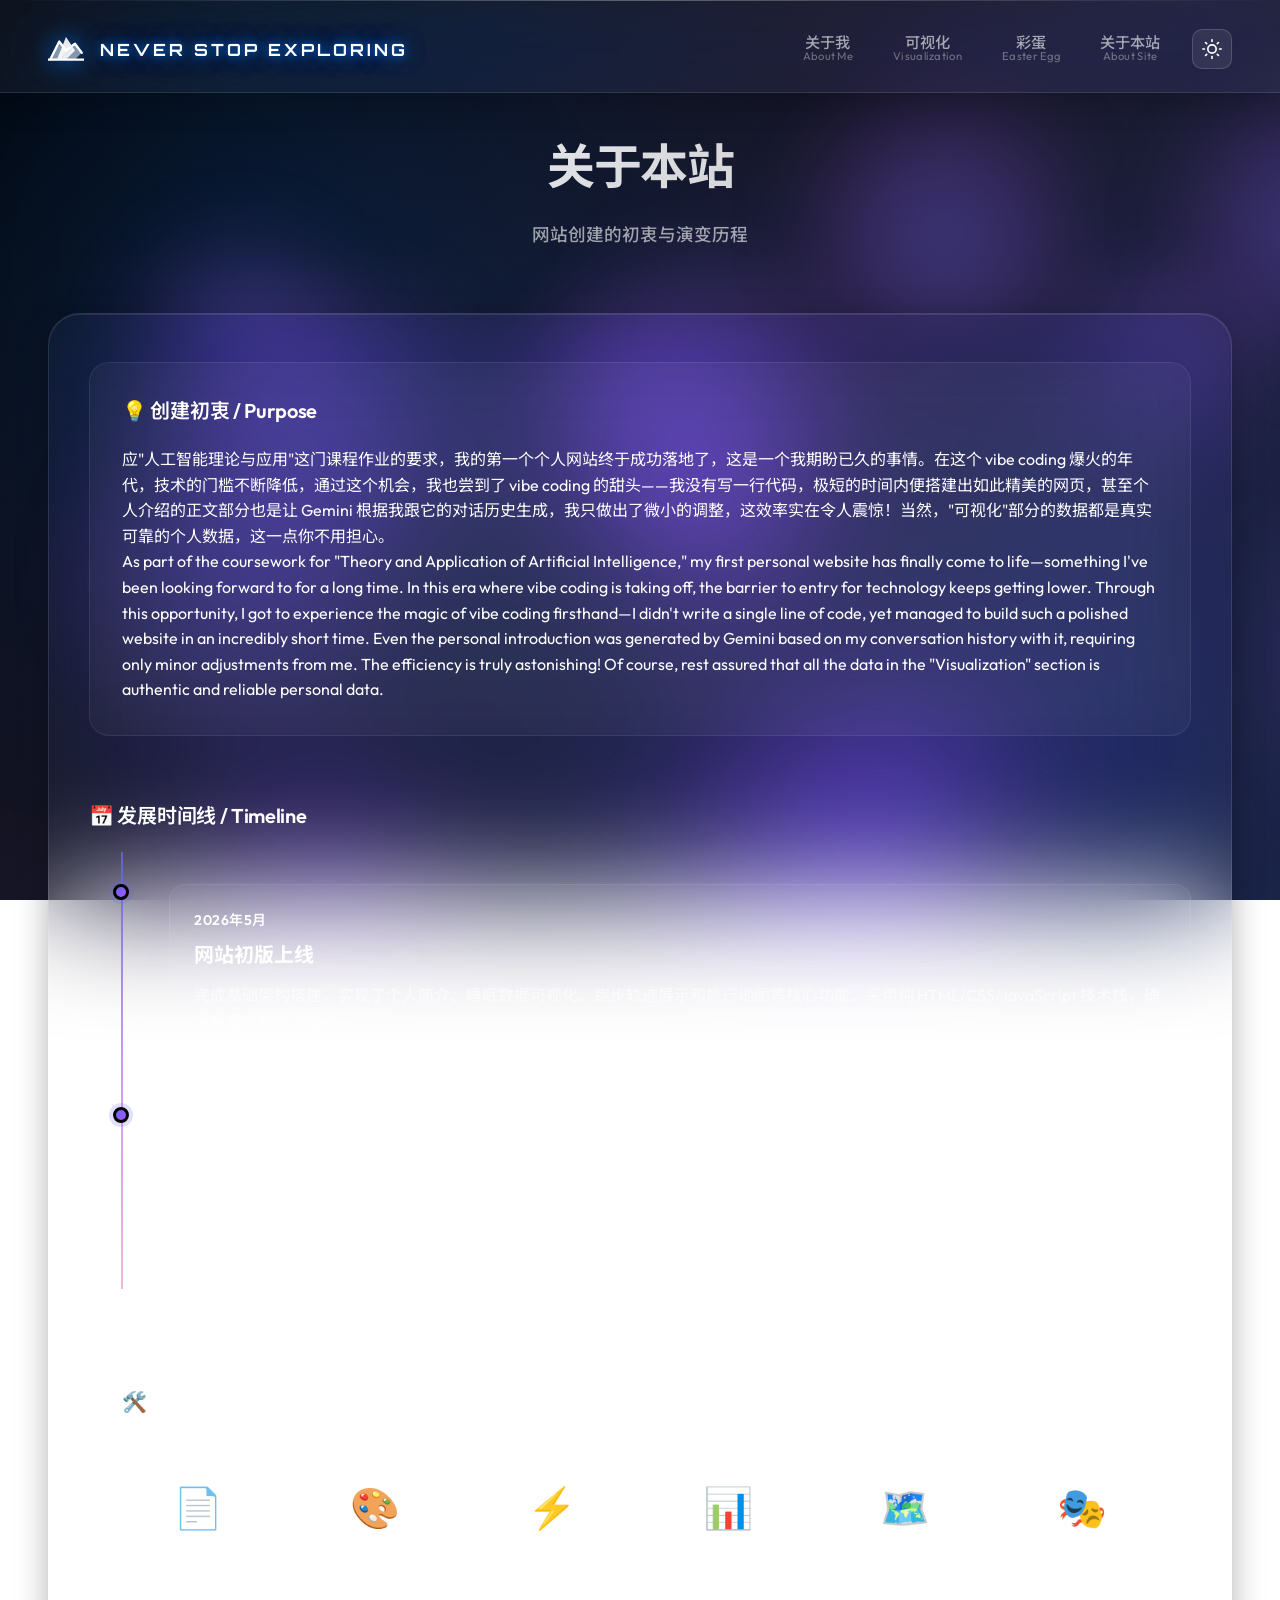
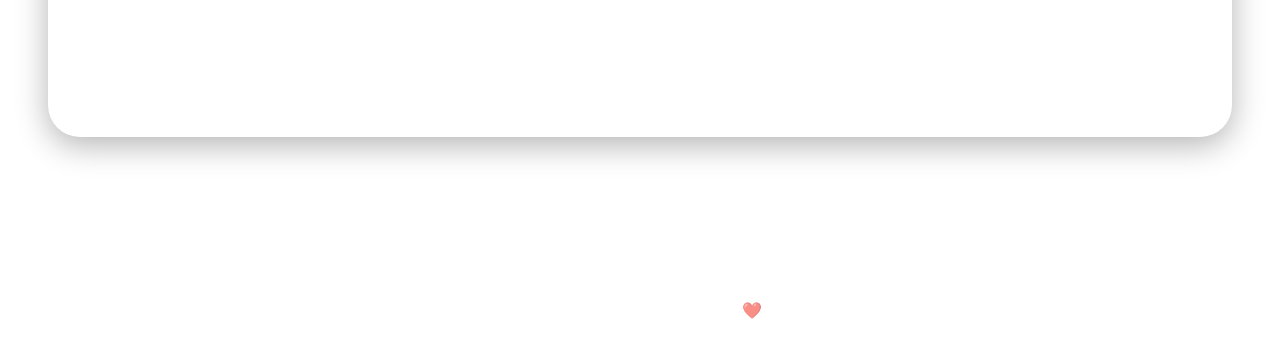
<file: about-site.html>
<!DOCTYPE html>
<html lang="zh-CN">
<head>
    <meta charset="UTF-8">
    <meta name="viewport" content="width=device-width, initial-scale=1.0">
    <title>关于本站 - FreyinSJTU</title>
    <link rel="stylesheet" href="style.css">
</head>
<body>
    <!-- 导航栏 -->
    <nav class="navbar">
        <div class="nav-container">
            <a href="index.html" class="logo">
                <svg class="logo-icon" viewBox="0 0 32 32" fill="none" xmlns="http://www.w3.org/2000/svg">
                    <!-- 三座山峰 -->
                    <path d="M2 28 L10 12 L16 20 L10 28 Z" fill="currentColor" opacity="0.5"/>
                    <path d="M8 28 L16 8 L24 20 L16 28 Z" fill="currentColor" opacity="0.9"/>
                    <path d="M16 28 L24 14 L30 22 L24 28 Z" fill="currentColor" opacity="0.5"/>
                    <!-- 山峰轮廓线 -->
                    <path d="M2 28 L10 12 L16 20 L24 14 L30 22" stroke="currentColor" stroke-width="2" stroke-linecap="round" stroke-linejoin="round" fill="none"/>
                    <!-- 地平线 -->
                    <line x1="0" y1="28" x2="32" y2="28" stroke="currentColor" stroke-width="2" stroke-linecap="round"/>
                </svg>
                <span class="logo-text">NEVER STOP EXPLORING</span>
            </a>
            <div class="nav-right">
                <ul class="nav-menu">
                    <li><a href="index.html#intro" class="nav-link">关于我 <span class="nav-en">About Me</span></a></li>
                    <li><a href="index.html#data" class="nav-link">可视化 <span class="nav-en">Visualization</span></a></li>
                    <li><a href="index.html#easter" class="nav-link">彩蛋 <span class="nav-en">Easter Egg</span></a></li>
                    <li><a href="about-site.html" class="nav-link active">关于本站 <span class="nav-en">About Site</span></a></li>
                </ul>
                <button class="theme-toggle" id="themeToggle" aria-label="切换主题">
                    <svg class="theme-icon" viewBox="0 0 24 24" fill="none" stroke="currentColor" stroke-width="2" stroke-linecap="round" stroke-linejoin="round">
                        <circle cx="12" cy="12" r="5"></circle>
                        <line x1="12" y1="1" x2="12" y2="3"></line>
                        <line x1="12" y1="21" x2="12" y2="23"></line>
                        <line x1="4.22" y1="4.22" x2="5.64" y2="5.64"></line>
                        <line x1="18.36" y1="18.36" x2="19.78" y2="19.78"></line>
                        <line x1="1" y1="12" x2="3" y2="12"></line>
                        <line x1="21" y1="12" x2="23" y2="12"></line>
                        <line x1="4.22" y1="19.78" x2="5.64" y2="18.36"></line>
                        <line x1="18.36" y1="5.64" x2="19.78" y2="4.22"></line>
                    </svg>
                </button>
            </div>
        </div>
    </nav>

    <!-- 神经网络式呼吸光点背景 -->
    <div class="neural-lights" id="neuralLights"></div>

    <!-- 主容器 -->
    <main class="container">

        <!-- 关于本站板块 -->
        <section id="about-site" class="section about-site-section">
            <div class="section-header">
                <h2 class="section-title">关于本站</h2>
                <p class="section-subtitle">网站创建的初衷与演变历程</p>
            </div>
            <div class="section-content">

                <!-- 初衷说明 -->
                <div class="site-intro">
                    <h3 class="intro-block-title">💡 创建初衷 / Purpose</h3>
                    <p class="text-cn">应"人工智能理论与应用"这门课程作业的要求，我的第一个个人网站终于成功落地了，这是一个我期盼已久的事情。在这个 vibe coding 爆火的年代，技术的门槛不断降低，通过这个机会，我也尝到了 vibe coding 的甜头——我没有写一行代码，极短的时间内便搭建出如此精美的网页，甚至个人介绍的正文部分也是让 Gemini 根据我跟它的对话历史生成，我只做出了微小的调整，这效率实在令人震惊！当然，"可视化"部分的数据都是真实可靠的个人数据，这一点你不用担心。</p>
                    <p class="text-en">As part of the coursework for "Theory and Application of Artificial Intelligence," my first personal website has finally come to life—something I've been looking forward to for a long time. In this era where vibe coding is taking off, the barrier to entry for technology keeps getting lower. Through this opportunity, I got to experience the magic of vibe coding firsthand—I didn't write a single line of code, yet managed to build such a polished website in an incredibly short time. Even the personal introduction was generated by Gemini based on my conversation history with it, requiring only minor adjustments from me. The efficiency is truly astonishing! Of course, rest assured that all the data in the "Visualization" section is authentic and reliable personal data.</p>
                </div>

                <!-- 时间线 -->
                <div class="timeline-container">
                    <h3 class="intro-block-title">📅 发展时间线 / Timeline</h3>

                    <div class="timeline">
                        <!-- 时间线项目 1 -->
                        <div class="timeline-item">
                            <div class="timeline-marker"></div>
                            <div class="timeline-content">
                                <div class="timeline-date">2026年5月</div>
                                <h4 class="timeline-title">网站初版上线</h4>
                                <p class="timeline-description">完成基础架构搭建，实现了个人简介、睡眠数据可视化、跑步轨迹展示和旅行地图等核心功能。采用纯 HTML/CSS/JavaScript 技术栈，确保轻量化和快速加载。</p>
                            </div>
                        </div>

                        <!-- 时间线项目 2 - 示例，可以后续添加 -->
                        <div class="timeline-item">
                            <div class="timeline-marker"></div>
                            <div class="timeline-content">
                                <div class="timeline-date">待更新</div>
                                <h4 class="timeline-title">未来计划</h4>
                                <p class="timeline-description">持续优化用户体验，添加更多数据维度，探索新的可视化方式...</p>
                            </div>
                        </div>
                    </div>
                </div>

                <!-- 技术栈说明 -->
                <div class="tech-stack">
                    <h3 class="intro-block-title">🛠️ 技术栈 / Tech Stack</h3>
                    <div class="tech-grid">
                        <div class="tech-item">
                            <div class="tech-icon">📄</div>
                            <div class="tech-name">HTML5</div>
                            <div class="tech-desc">语义化结构</div>
                        </div>
                        <div class="tech-item">
                            <div class="tech-icon">🎨</div>
                            <div class="tech-name">CSS3</div>
                            <div class="tech-desc">现代化样式与动画</div>
                        </div>
                        <div class="tech-item">
                            <div class="tech-icon">⚡</div>
                            <div class="tech-name">Vanilla JS</div>
                            <div class="tech-desc">原生 JavaScript</div>
                        </div>
                        <div class="tech-item">
                            <div class="tech-icon">📊</div>
                            <div class="tech-name">Chart.js</div>
                            <div class="tech-desc">数据可视化</div>
                        </div>
                        <div class="tech-item">
                            <div class="tech-icon">🗺️</div>
                            <div class="tech-name">AMap API</div>
                            <div class="tech-desc">地图服务</div>
                        </div>
                        <div class="tech-item">
                            <div class="tech-icon">🎭</div>
                            <div class="tech-name">Canvas</div>
                            <div class="tech-desc">轨迹渲染</div>
                        </div>
                    </div>
                </div>

            </div>
        </section>

    </main>

    <!-- 页脚 -->
    <footer class="footer">
        <p>&copy; 2026 FreyinSJTU. Made with ❤️</p>
    </footer>

    <script src="js/script.js"></script>
</body>
</html>
</file>
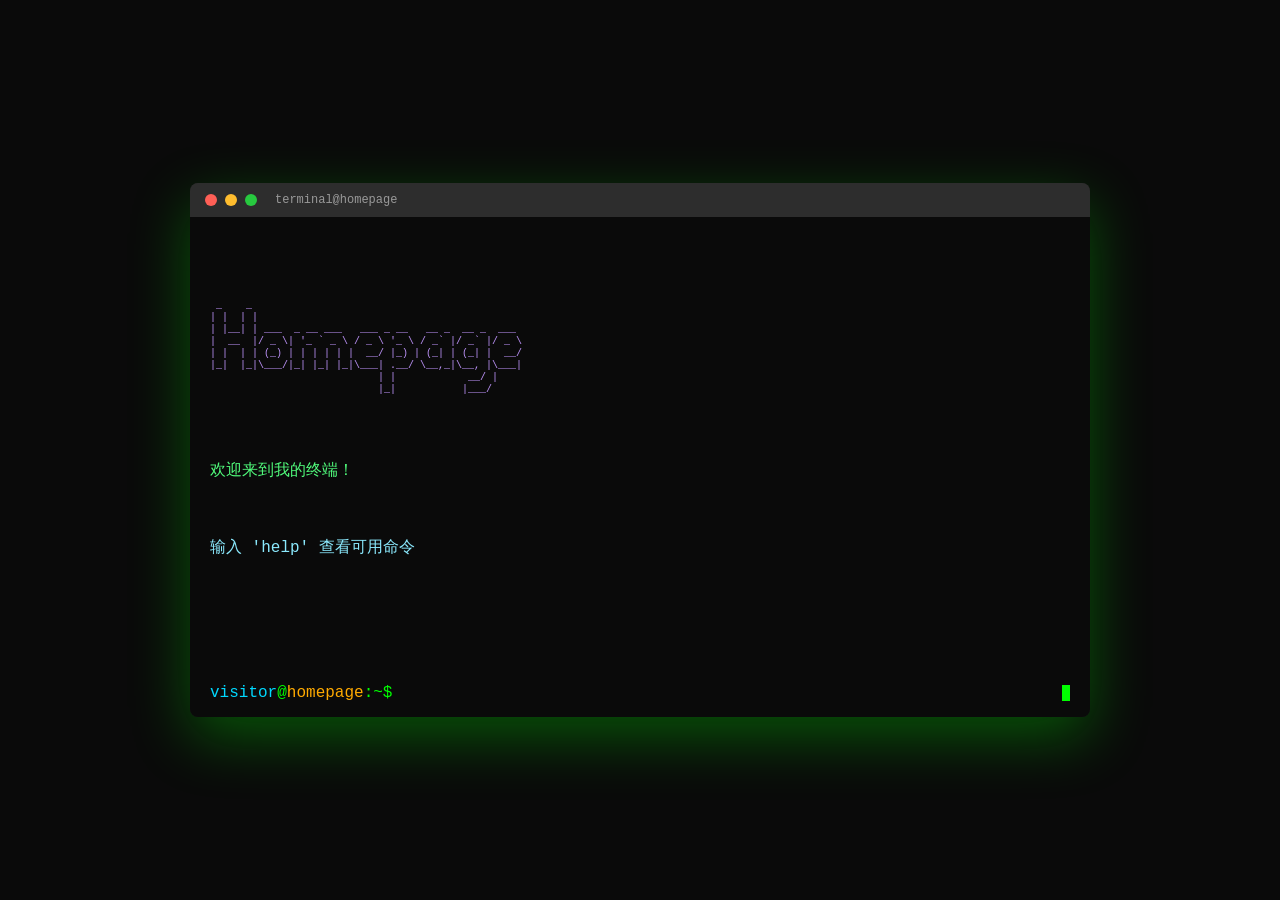
<file: terminal.html>
<!DOCTYPE html>
<html lang="zh-CN">
<head>
    <meta charset="UTF-8">
    <meta name="viewport" content="width=device-width, initial-scale=1.0">
    <title>终端模拟器 - 彩蛋</title>
    <style>
        * {
            margin: 0;
            padding: 0;
            box-sizing: border-box;
        }

        body {
            background: #0a0a0a;
            font-family: 'Courier New', monospace;
            display: flex;
            justify-content: center;
            align-items: center;
            min-height: 100vh;
            padding: 20px;
        }

        .terminal-container {
            width: 100%;
            max-width: 900px;
            background: #1a1a1a;
            border-radius: 8px;
            box-shadow: 0 20px 60px rgba(0, 255, 0, 0.3);
            overflow: hidden;
        }

        .terminal-header {
            background: #2d2d2d;
            padding: 10px 15px;
            display: flex;
            align-items: center;
            gap: 8px;
        }

        .terminal-button {
            width: 12px;
            height: 12px;
            border-radius: 50%;
        }

        .terminal-button.close { background: #ff5f56; }
        .terminal-button.minimize { background: #ffbd2e; }
        .terminal-button.maximize { background: #27c93f; }

        .terminal-title {
            color: #999;
            font-size: 12px;
            margin-left: 10px;
        }

        .terminal-body {
            padding: 20px;
            height: 500px;
            overflow-y: auto;
            background: #0a0a0a;
        }

        .terminal-output {
            color: #00ff00;
            line-height: 1.6;
            white-space: pre-wrap;
            word-wrap: break-word;
        }

        .terminal-line {
            margin-bottom: 8px;
        }

        .terminal-prompt {
            color: #00ff00;
        }

        .terminal-user {
            color: #00d9ff;
        }

        .terminal-path {
            color: #ffaa00;
        }

        .terminal-command {
            color: #ffffff;
        }

        .terminal-input-line {
            display: flex;
            align-items: center;
            margin-top: 10px;
        }

        .terminal-input {
            flex: 1;
            background: transparent;
            border: none;
            color: #ffffff;
            font-family: 'Courier New', monospace;
            font-size: 14px;
            outline: none;
            margin-left: 5px;
        }

        .cursor {
            display: inline-block;
            width: 8px;
            height: 16px;
            background: #00ff00;
            animation: blink 1s infinite;
            margin-left: 2px;
        }

        @keyframes blink {
            0%, 50% { opacity: 1; }
            51%, 100% { opacity: 0; }
        }

        .error {
            color: #ff5555;
        }

        .success {
            color: #50fa7b;
        }

        .info {
            color: #8be9fd;
        }

        .warning {
            color: #ffb86c;
        }

        .ascii-art {
            color: #bd93f9;
            font-size: 10px;
            line-height: 1.2;
        }

        .matrix-effect {
            position: fixed;
            top: 0;
            left: 0;
            width: 100%;
            height: 100%;
            pointer-events: none;
            z-index: 9999;
        }

        .hidden {
            display: none;
        }

        /* 滚动条样式 */
        .terminal-body::-webkit-scrollbar {
            width: 8px;
        }

        .terminal-body::-webkit-scrollbar-track {
            background: #1a1a1a;
        }

        .terminal-body::-webkit-scrollbar-thumb {
            background: #00ff00;
            border-radius: 4px;
        }

        .terminal-body::-webkit-scrollbar-thumb:hover {
            background: #00cc00;
        }
    </style>
</head>
<body>
    <canvas class="matrix-effect hidden" id="matrixCanvas"></canvas>

    <div class="terminal-container">
        <div class="terminal-header">
            <div class="terminal-button close"></div>
            <div class="terminal-button minimize"></div>
            <div class="terminal-button maximize"></div>
            <div class="terminal-title">terminal@homepage</div>
        </div>
        <div class="terminal-body" id="terminalBody">
            <div class="terminal-output" id="output">
                <div class="ascii-art">
 _    _
| |  | |
| |__| | ___  _ __ ___   ___ _ __   __ _  __ _  ___
|  __  |/ _ \| '_ ` _ \ / _ \ '_ \ / _` |/ _` |/ _ \
| |  | | (_) | | | | | |  __/ |_) | (_| | (_| |  __/
|_|  |_|\___/|_| |_| |_|\___| .__/ \__,_|\__, |\___|
                            | |            __/ |
                            |_|           |___/
                </div>
                <div class="success">欢迎来到我的终端！</div>
                <div class="info">输入 'help' 查看可用命令</div>
                <div style="margin-top: 10px;"></div>
            </div>
            <div class="terminal-input-line">
                <span class="terminal-prompt">
                    <span class="terminal-user">visitor</span>@<span class="terminal-path">homepage</span>:~$
                </span>
                <input type="text" class="terminal-input" id="terminalInput" autofocus autocomplete="off">
                <span class="cursor"></span>
            </div>
        </div>
    </div>

    <script src="js/terminal.js"></script>
</body>
</html>
</file>
<file: style.css>
/* 全局样式 */
@import url('https://fonts.googleapis.com/css2?family=Outfit:wght@300;400;500;600;700&family=Noto+Sans+SC:wght@300;400;500;600;700&family=Orbitron:wght@400;500;600;700;800;900&display=swap');

* {
    margin: 0;
    padding: 0;
    box-sizing: border-box;
}

/* 防止所有元素默认获得焦点并显示光标 */
* {
    outline: none;
}

/* 只有输入框才能显示文本光标 */
* {
    cursor: default;
    caret-color: transparent; /* 隐藏所有非输入元素的光标 */
}

input, textarea, [contenteditable="true"] {
    cursor: text;
    caret-color: auto; /* 恢复输入元素的光标 */
}

/* 终端输入框使用绿色光标 */
.terminal-input {
    caret-color: #00ff00 !important;
}

a, button {
    cursor: pointer;
}

:root {
    --bg-primary: #000000;
    --bg-secondary: rgba(255, 255, 255, 0.05);
    --text-primary: #ffffff;
    --text-secondary: rgba(255, 255, 255, 0.6);
    --accent: #007aff;
    --accent-hover: #0a84ff;
    --glass-bg: rgba(255, 255, 255, 0.08);
    --glass-border: rgba(255, 255, 255, 0.18);
    --glass-shadow: rgba(0, 0, 0, 0.3);
}

[data-theme="light"] {
    --bg-primary: #ffffff;
    --bg-secondary: rgba(0, 0, 0, 0.05);
    --text-primary: #1d1d1f;
    --text-secondary: rgba(0, 0, 0, 0.55);
    --accent: #007aff;
    --accent-hover: #0051d5;
    --glass-bg: rgba(255, 255, 255, 0.7);
    --glass-border: rgba(0, 0, 0, 0.1);
    --glass-shadow: rgba(0, 0, 0, 0.1);
}

body {
    font-family: 'Outfit', 'Noto Sans SC', -apple-system, BlinkMacSystemFont, "Segoe UI", sans-serif;
    background: linear-gradient(135deg, #000000 0%, #1a1a2e 50%, #16213e 100%);
    background-attachment: fixed;
    color: var(--text-primary);
    line-height: 1.6;
    overflow-x: hidden;
    position: relative;
    font-weight: 400;
    transition: background 0.5s ease, color 0.3s ease;
}

[data-theme="light"] body {
    background: linear-gradient(135deg, #e8eaf6 0%, #c5cae9 50%, #9fa8da 100%);
}

body::before {
    content: '';
    position: fixed;
    top: 0;
    left: 0;
    width: 100%;
    height: 100%;
    background:
        radial-gradient(circle at 20% 30%, rgba(0, 122, 255, 0.15) 0%, transparent 50%),
        radial-gradient(circle at 80% 70%, rgba(88, 86, 214, 0.15) 0%, transparent 50%);
    pointer-events: none;
    z-index: 0;
    transition: opacity 0.5s ease;
}

[data-theme="light"] body::before {
    background:
        radial-gradient(circle at 20% 30%, rgba(63, 81, 181, 0.12) 0%, transparent 50%),
        radial-gradient(circle at 80% 70%, rgba(103, 58, 183, 0.12) 0%, transparent 50%);
}

html {
    scroll-behavior: smooth;
}

/* 导航栏 - 液态玻璃效果 */
.navbar {
    position: fixed;
    top: 0;
    width: 100%;
    background: rgba(255, 255, 255, 0.05);
    backdrop-filter: blur(40px) saturate(180%);
    -webkit-backdrop-filter: blur(40px) saturate(180%);
    border-bottom: 1px solid rgba(255, 255, 255, 0.1);
    box-shadow: 0 8px 32px rgba(0, 0, 0, 0.2);
    z-index: 1000;
    transition: all 0.4s cubic-bezier(0.4, 0, 0.2, 1);
}

[data-theme="light"] .navbar {
    background: rgba(255, 255, 255, 0.8);
    border-bottom: 1px solid rgba(0, 0, 0, 0.1);
    box-shadow: 0 2px 16px rgba(0, 0, 0, 0.08);
}

.navbar::before {
    content: '';
    position: absolute;
    top: 0;
    left: 0;
    right: 0;
    height: 1px;
    background: linear-gradient(90deg, transparent, rgba(255, 255, 255, 0.3), transparent);
}

.nav-container {
    max-width: 1400px;
    margin: 0 auto;
    padding: 1.2rem 3rem;
    display: flex;
    justify-content: space-between;
    align-items: center;
}

.nav-right {
    display: flex;
    align-items: center;
    gap: 1rem;
    margin-top: 0.3rem;
}

.logo {
    display: flex;
    align-items: flex-end;
    gap: 1rem;
    font-size: 1.1rem;
    font-weight: 700;
    letter-spacing: 2px;
    color: #ffffff;
    text-shadow:
        0 0 10px rgba(0, 122, 255, 0.8),
        0 0 20px rgba(0, 122, 255, 0.5),
        0 0 30px rgba(0, 122, 255, 0.3);
    text-decoration: none;
    cursor: pointer;
    transition: all 0.3s ease;
}

.logo:hover {
    transform: translateY(-2px);
    text-shadow:
        0 0 15px rgba(0, 122, 255, 1),
        0 0 25px rgba(0, 122, 255, 0.7),
        0 0 35px rgba(0, 122, 255, 0.5);
}

.logo:hover .logo-icon {
    filter: drop-shadow(0 0 16px rgba(0, 122, 255, 1));
}

/* 移除焦点时的光标闪烁 */
.section:focus,
.intro-section:focus,
img:focus,
a:focus-visible {
    outline: none;
}

.profile-image-inline:focus {
    outline: none;
}

.logo-icon {
    width: 36px;
    height: 36px;
    color: #ffffff;
    filter: drop-shadow(0 0 12px rgba(0, 122, 255, 0.8));
    flex-shrink: 0;
}

.logo-text {
    font-family: 'Orbitron', 'Outfit', sans-serif;
    font-size: 1.05rem;
    font-weight: 700;
    letter-spacing: 3px;
    color: #ffffff;
    text-transform: uppercase;
}

.nav-menu {
    display: flex;
    list-style: none;
    gap: 0.5rem;
}

.nav-link {
    color: var(--text-secondary);
    text-decoration: none;
    font-size: 0.95rem;
    font-weight: 500;
    padding: 0.6rem 1rem;
    border-radius: 10px;
    transition: all 0.3s cubic-bezier(0.4, 0, 0.2, 1);
    position: relative;
    display: flex;
    flex-direction: column;
    align-items: center;
    gap: 0;
    line-height: 1.2;
}

.nav-en {
    font-size: 0.7rem;
    opacity: 0.6;
    font-weight: 400;
    letter-spacing: 0.3px;
    margin-top: -0.1rem;
}

.nav-link:hover {
    color: var(--text-primary);
    background: rgba(255, 255, 255, 0.08);
    backdrop-filter: blur(10px);
}

.nav-link:hover .nav-en {
    opacity: 0.8;
}

[data-theme="light"] .nav-link:hover {
    background: rgba(0, 0, 0, 0.05);
}

/* 主题切换按钮 */
.theme-toggle {
    background: rgba(255, 255, 255, 0.08);
    border: 1px solid rgba(255, 255, 255, 0.15);
    border-radius: 10px;
    padding: 0.5rem;
    cursor: pointer;
    display: flex;
    align-items: center;
    justify-content: center;
    transition: all 0.3s cubic-bezier(0.4, 0, 0.2, 1);
    width: 40px;
    height: 40px;
}

.theme-toggle:hover {
    background: rgba(255, 255, 255, 0.12);
    transform: scale(1.05);
}

[data-theme="light"] .theme-toggle {
    background: rgba(0, 0, 0, 0.05);
    border: 1px solid rgba(0, 0, 0, 0.1);
}

[data-theme="light"] .theme-toggle:hover {
    background: rgba(0, 0, 0, 0.08);
}

.theme-icon {
    width: 20px;
    height: 20px;
    color: var(--text-primary);
    transition: transform 0.3s ease;
}

.theme-toggle:hover .theme-icon {
    transform: rotate(20deg);
}

/* 主容器 */
.container {
    max-width: 1400px;
    margin: 0 auto;
    padding: 0 3rem;
    position: relative;
    z-index: 1;
}

.section {
    min-height: 100vh;
    display: flex;
    flex-direction: column;
    justify-content: center;
    padding: 4rem 0;
    position: relative;
}

/* 第一板块：自我介绍 - 液态玻璃卡片 */
.intro-section {
    align-items: center;
    text-align: center;
    padding-top: 6rem;
}

.intro-layout {
    display: flex;
    align-items: center;
    gap: 3rem;
    max-width: 1000px;
    animation: fadeInUp 1s ease;
}

.intro-photo {
    flex-shrink: 0;
}

.profile-image {
    width: 280px;
    height: 280px;
    border-radius: 24px;
    object-fit: cover;
    border: 2px solid rgba(255, 255, 255, 0.15);
    box-shadow:
        0 12px 48px rgba(0, 122, 255, 0.25),
        0 0 0 1px rgba(0, 122, 255, 0.1),
        inset 0 1px 0 rgba(255, 255, 255, 0.1);
    transition: all 0.4s cubic-bezier(0.4, 0, 0.2, 1);
    background: rgba(255, 255, 255, 0.05);
    backdrop-filter: blur(20px);
}

.profile-image:hover {
    transform: scale(1.05) rotate(2deg);
    box-shadow:
        0 16px 64px rgba(0, 122, 255, 0.35),
        0 0 0 2px rgba(0, 122, 255, 0.2),
        inset 0 1px 0 rgba(255, 255, 255, 0.15);
}

.intro-header-layout {
    display: flex;
    align-items: flex-start;
    gap: 2rem;
    margin-bottom: 2rem;
}

.profile-image-inline {
    width: 200px;
    height: 220px;
    border-radius: 20px;
    object-fit: cover;
    border: 2px solid rgba(255, 255, 255, 0.15);
    box-shadow:
        0 8px 32px rgba(0, 122, 255, 0.25),
        0 0 0 1px rgba(0, 122, 255, 0.1),
        inset 0 1px 0 rgba(255, 255, 255, 0.1);
    transition: all 0.4s cubic-bezier(0.4, 0, 0.2, 1);
    background: rgba(255, 255, 255, 0.05);
    backdrop-filter: blur(20px);
    flex-shrink: 0;
}

.profile-image-inline:hover {
    transform: scale(1.05) rotate(2deg);
    box-shadow:
        0 12px 48px rgba(0, 122, 255, 0.35),
        0 0 0 2px rgba(0, 122, 255, 0.2),
        inset 0 1px 0 rgba(255, 255, 255, 0.15);
}

.intro-title-wrapper {
    flex: 1;
    text-align: left;
}

.section-content {
    max-width: 1200px;
    text-align: left;
    background: rgba(255, 255, 255, 0.03);
    backdrop-filter: blur(60px) saturate(150%);
    -webkit-backdrop-filter: blur(60px) saturate(150%);
    border-radius: 32px;
    padding: 3rem 2.5rem;
    border: 1px solid rgba(255, 255, 255, 0.1);
    box-shadow:
        0 8px 32px rgba(0, 0, 0, 0.3),
        inset 0 1px 0 rgba(255, 255, 255, 0.1);
    position: relative;
    animation: fadeInUp 1s ease;
}

[data-theme="light"] .section-content {
    background: rgba(255, 255, 255, 0.85);
    border: 1px solid rgba(0, 0, 0, 0.1);
    box-shadow:
        0 8px 32px rgba(0, 0, 0, 0.12),
        inset 0 1px 0 rgba(255, 255, 255, 1);
}

.section-content > * {
    position: relative;
    z-index: 2;
}

.section-content::before {
    display: none;
}

/* 神经网络式呼吸光点容器 */
.neural-lights {
    position: fixed;
    top: 0;
    left: 0;
    width: 100%;
    height: 100%;
    pointer-events: none;
    z-index: 0;
    overflow: hidden;
}

.neural-light {
    position: absolute;
    border-radius: 50%;
    background: radial-gradient(circle,
        rgba(99, 102, 241, 0.4) 0%,
        rgba(168, 85, 247, 0.2) 40%,
        transparent 70%);
    filter: blur(40px);
    animation: neuralBreathe 8s ease-in-out infinite;
}

[data-theme="light"] .neural-light {
    background: radial-gradient(circle,
        rgba(99, 102, 241, 0.15) 0%,
        rgba(168, 85, 247, 0.08) 40%,
        transparent 70%);
}

@keyframes neuralBreathe {
    0%, 100% {
        opacity: 0.3;
        transform: scale(0.8);
    }
    50% {
        opacity: 0.8;
        transform: scale(1.2);
    }
}

/* 鼠标粒子拖尾 - 光圈波纹效果 */
.cursor-particle {
    position: fixed;
    pointer-events: none;
    border-radius: 50%;
    border: 2px solid rgba(99, 102, 241, 0.6);
    background: radial-gradient(circle,
        rgba(99, 102, 241, 0.2) 0%,
        rgba(168, 85, 247, 0.1) 50%,
        transparent 100%);
    animation: ripple 1s ease-out forwards;
    z-index: 9999;
}

[data-theme="light"] .cursor-particle {
    border: 2px solid rgba(99, 102, 241, 0.4);
    background: radial-gradient(circle,
        rgba(99, 102, 241, 0.15) 0%,
        rgba(168, 85, 247, 0.08) 50%,
        transparent 100%);
}

@keyframes ripple {
    0% {
        opacity: 1;
        transform: scale(0);
    }
    100% {
        opacity: 0;
        transform: scale(3);
    }
}

/* 功德+1 浮动效果 */
.merit-text {
    position: fixed;
    pointer-events: none;
    font-size: 1.2rem;
    font-weight: 600;
    font-family: 'Noto Sans SC', sans-serif;
    color: #ffd700;
    text-shadow: 0 0 10px rgba(255, 215, 0, 0.8),
                 0 0 20px rgba(255, 215, 0, 0.5);
    animation: meritFloat 2s ease-out forwards;
    z-index: 10000;
}

@keyframes meritFloat {
    0% {
        opacity: 1;
        transform: translateY(0) scale(1);
    }
    100% {
        opacity: 0;
        transform: translateY(-100px) scale(1.5);
    }
}

.profile-image-inline {
    cursor: pointer;
    transition: transform 0.2s ease;
}

.profile-image-inline:hover {
    transform: scale(1.05);
}

.profile-image-inline:active {
    transform: scale(0.95);
}

.intro-title {
    font-size: 2.5rem;
    font-weight: 600;
    margin-bottom: 0.75rem;
    line-height: 1.3;
    letter-spacing: -1px;
}

.title-line {
    display: block;
    font-size: 1rem;
    color: var(--text-secondary);
    font-weight: 400;
    margin-bottom: 0.5rem;
    letter-spacing: 0;
}

.title-name {
    display: block;
    background: linear-gradient(135deg, #007aff 0%, #5856d6 50%, #af52de 100%);
    -webkit-background-clip: text;
    -webkit-text-fill-color: transparent;
    background-clip: text;
    filter: drop-shadow(0 0 40px rgba(0, 122, 255, 0.4));
    margin-bottom: 0.2rem;
    font-weight: 700;
}

.title-name-en {
    display: block;
    font-size: 1.8rem;
    background: linear-gradient(135deg, #007aff 0%, #5856d6 50%, #af52de 100%);
    -webkit-background-clip: text;
    -webkit-text-fill-color: transparent;
    background-clip: text;
    filter: drop-shadow(0 0 40px rgba(0, 122, 255, 0.4));
    font-weight: 600;
    letter-spacing: 0.5px;
}

.intro-subtitle {
    font-size: 0.95rem;
    color: var(--text-secondary);
    margin-bottom: 0;
    font-weight: 400;
    line-height: 1.6;
}

.intro-description {
    font-size: 0.95rem;
    color: var(--text-secondary);
    margin-bottom: 2rem;
    line-height: 1.8;
}

.intro-description p {
    margin-bottom: 0.5rem;
}

.intro-description p.text-cn {
    font-size: 1.05rem;
    color: rgba(255, 255, 255, 0.9);
    line-height: 1.8;
}

.intro-description p.text-en {
    font-size: 0.85rem;
    color: rgba(255, 255, 255, 0.45);
    line-height: 1.6;
    margin-bottom: 1rem;
}

[data-theme="light"] .intro-description p.text-cn {
    color: rgba(0, 0, 0, 0.85);
}

[data-theme="light"] .intro-description p.text-en {
    color: rgba(0, 0, 0, 0.5);
}

.intro-description p.text-cn strong {
    color: rgba(255, 255, 255, 0.95);
    font-weight: 600;
}

.intro-description p.text-en strong {
    color: rgba(255, 255, 255, 0.55);
    font-weight: 600;
}

[data-theme="light"] .intro-description p.text-cn strong {
    color: rgba(0, 0, 0, 0.9);
}

[data-theme="light"] .intro-description p.text-en strong {
    color: rgba(0, 0, 0, 0.6);
}

.intro-block {
    margin-bottom: 2rem;
    padding-bottom: 1.5rem;
    border-bottom: 1px solid rgba(255, 255, 255, 0.08);
}

.intro-block:last-child {
    border-bottom: none;
    margin-bottom: 0;
    padding-bottom: 0;
}

.intro-block-title {
    font-size: 1.25rem;
    font-weight: 600;
    color: var(--text-primary);
    margin-bottom: 1.25rem;
    letter-spacing: -0.3px;
}

[data-theme="light"] .intro-block-title {
    color: #1d1d1f;
}

.intro-block p {
    margin-bottom: 0.6rem;
    line-height: 1.7;
}

.intro-block p strong {
    color: rgba(255, 255, 255, 0.85);
    font-weight: 600;
}

.intro-block p.text-cn strong {
    font-size: 1rem;
    color: rgba(255, 255, 255, 0.95);
    font-weight: 600;
}

.intro-block p.text-en strong {
    font-size: 0.8rem;
    color: rgba(255, 255, 255, 0.55);
    font-weight: 600;
}

[data-theme="light"] .intro-block p strong {
    color: rgba(0, 0, 0, 0.85);
}

[data-theme="light"] .intro-block p.text-cn strong {
    color: rgba(0, 0, 0, 0.9);
}

[data-theme="light"] .intro-block p.text-en strong {
    color: rgba(0, 0, 0, 0.6);
}

.education-section {
    margin-top: 2.5rem;
    margin-bottom: 2rem;
    padding: 1.5rem;
    background: rgba(255, 255, 255, 0.03);
    border-radius: 16px;
    border: 1px solid rgba(255, 255, 255, 0.08);
}

[data-theme="light"] .education-section {
    background: rgba(255, 255, 255, 0.7);
    border: 1px solid rgba(0, 0, 0, 0.08);
}

.education-title {
    font-size: 1.1rem;
    font-weight: 600;
    color: var(--text-primary);
    margin-bottom: 1.25rem;
    letter-spacing: -0.3px;
}

[data-theme="light"] .education-title {
    color: #1d1d1f;
}

.education-item {
    margin-bottom: 1.25rem;
    padding-bottom: 1.25rem;
    border-bottom: 1px solid rgba(255, 255, 255, 0.06);
}

.education-item:last-child {
    margin-bottom: 0;
    padding-bottom: 0;
    border-bottom: none;
}

.education-header {
    display: flex;
    justify-content: space-between;
    align-items: baseline;
    margin-bottom: 0.5rem;
    flex-wrap: wrap;
    gap: 0.5rem;
}

.education-header h4 {
    font-size: 1rem;
    font-weight: 600;
    color: var(--text-primary);
    letter-spacing: -0.2px;
}

.school-link {
    color: var(--text-primary);
    text-decoration: none;
    transition: all 0.3s ease;
    position: relative;
}

.school-link:hover {
    color: var(--accent);
}

.school-link::after {
    content: '';
    position: absolute;
    bottom: -2px;
    left: 0;
    width: 0;
    height: 1px;
    background: var(--accent);
    transition: width 0.3s ease;
}

.school-link:hover::after {
    width: 100%;
}

.education-year {
    font-size: 0.9rem;
    color: var(--text-secondary);
    font-weight: 500;
}

.education-detail {
    font-size: 0.9rem;
    color: var(--text-secondary);
    line-height: 1.6;
}

.social-links {
    display: flex;
    gap: 1rem;
    justify-content: flex-start;
    align-items: center;
}

.social-link {
    padding: 0.875rem 1.5rem;
    background: rgba(255, 255, 255, 0.08);
    backdrop-filter: blur(20px);
    -webkit-backdrop-filter: blur(20px);
    color: var(--text-primary);
    text-decoration: none;
    border-radius: 14px;
    border: 1px solid rgba(255, 255, 255, 0.15);
    transition: all 0.3s cubic-bezier(0.4, 0, 0.2, 1);
    font-weight: 500;
    box-shadow: 0 4px 16px rgba(0, 0, 0, 0.2);
    display: flex;
    align-items: center;
    gap: 0.5rem;
    cursor: pointer;
    height: 48px;
    box-sizing: border-box;
}

.social-link:hover {
    background: rgba(0, 122, 255, 0.2);
    border-color: rgba(0, 122, 255, 0.4);
    transform: translateY(-2px);
    box-shadow: 0 8px 24px rgba(0, 122, 255, 0.3);
}

.social-icon {
    width: 18px;
    height: 18px;
    flex-shrink: 0;
}

.social-dropdown {
    position: relative;
    z-index: 10;
}

.dropdown-toggle {
    background: rgba(255, 255, 255, 0.08);
    border: 1px solid rgba(255, 255, 255, 0.15);
    color: var(--text-primary);
    font-family: inherit;
    font-size: inherit;
    font-weight: 500;
}

.dropdown-arrow {
    width: 16px;
    height: 16px;
    transition: transform 0.3s ease;
}

.social-dropdown:hover .dropdown-arrow {
    transform: rotate(180deg);
}

.dropdown-menu {
    position: absolute;
    bottom: calc(100% + 0.5rem);
    left: 0;
    min-width: 240px;
    background: rgba(20, 20, 30, 0.98);
    backdrop-filter: blur(40px);
    -webkit-backdrop-filter: blur(40px);
    border-radius: 10px;
    border: 1px solid rgba(255, 255, 255, 0.15);
    box-shadow: 0 8px 32px rgba(0, 0, 0, 0.4);
    opacity: 0;
    visibility: hidden;
    transform: translateY(10px);
    transition: all 0.3s cubic-bezier(0.4, 0, 0.2, 1);
    z-index: 1000;
    overflow: hidden;
}

[data-theme="light"] .dropdown-menu {
    background: rgba(255, 255, 255, 0.98);
    border: 1px solid rgba(0, 0, 0, 0.1);
    box-shadow: 0 8px 32px rgba(0, 0, 0, 0.15);
}

.social-dropdown:hover .dropdown-menu {
    opacity: 1;
    visibility: visible;
    transform: translateY(0);
}

.dropdown-item {
    display: flex;
    flex-direction: column;
    gap: 0.15rem;
    padding: 0.65rem 1rem;
    color: var(--text-primary);
    text-decoration: none;
    transition: all 0.2s ease;
    border-bottom: 1px solid rgba(255, 255, 255, 0.05);
}

[data-theme="light"] .dropdown-item {
    border-bottom: 1px solid rgba(0, 0, 0, 0.05);
}

.dropdown-item:last-child {
    border-bottom: none;
}

.dropdown-item:hover {
    background: rgba(0, 122, 255, 0.15);
}

.email-label {
    font-size: 0.875rem;
    font-weight: 500;
    color: var(--text-primary);
}

.email-address {
    font-size: 0.7rem;
    font-family: 'Courier New', Consolas, Monaco, monospace;
    color: var(--text-secondary);
    letter-spacing: 0.2px;
}

.dropdown-item:hover .email-label {
    color: var(--accent);
}

.dropdown-item:hover .email-address {
    color: rgba(0, 122, 255, 0.8);
}

.scroll-indicator {
    position: absolute;
    bottom: 2rem;
    left: 50%;
    transform: translateX(-50%);
    display: flex;
    flex-direction: column;
    align-items: center;
    gap: 0.5rem;
    color: var(--text-secondary);
    font-size: 0.85rem;
    animation: bounce 2s infinite;
}

.scroll-arrow {
    width: 20px;
    height: 20px;
    border-right: 2px solid var(--text-secondary);
    border-bottom: 2px solid var(--text-secondary);
    transform: rotate(45deg);
}

/* 第二板块：数据可视化 */
.section-header {
    text-align: center;
    margin-bottom: 4rem;
}

.section-title {
    font-size: 3rem;
    font-weight: 700;
    margin-bottom: 1rem;
    letter-spacing: -1.5px;
    background: linear-gradient(135deg, #ffffff 0%, rgba(255, 255, 255, 0.7) 100%);
    -webkit-background-clip: text;
    -webkit-text-fill-color: transparent;
    background-clip: text;
}

[data-theme="light"] .section-title {
    background: linear-gradient(135deg, #1d1d1f 0%, rgba(29, 29, 31, 0.8) 100%);
    -webkit-background-clip: text;
    -webkit-text-fill-color: transparent;
    background-clip: text;
}

.section-subtitle {
    font-size: 1.1rem;
    color: var(--text-secondary);
    font-weight: 500;
}

.data-grid {
    display: grid;
    grid-template-columns: repeat(auto-fit, minmax(250px, 1fr));
    gap: 1.5rem;
    margin-bottom: 3rem;
}

/* 旅行地图容器 */
.map-container {
    margin-top: 3rem;
    width: 100%;
    max-width: 1200px;
    margin-left: auto;
    margin-right: auto;
}

.map-title {
    font-size: 1.5rem;
    font-weight: 600;
    color: var(--text-primary);
    margin-bottom: 1.5rem;
    text-align: center;
}

.travel-map {
    width: 100%;
    height: 500px;
    border-radius: 20px;
    overflow: hidden;
    background: rgba(255, 255, 255, 0.05);
    backdrop-filter: blur(20px);
    border: 1px solid rgba(255, 255, 255, 0.1);
    box-shadow: 0 8px 32px rgba(0, 0, 0, 0.3);
}

[data-theme="light"] .travel-map {
    background: rgba(255, 255, 255, 0.8);
    border: 1px solid rgba(0, 0, 0, 0.1);
    box-shadow: 0 8px 32px rgba(0, 0, 0, 0.12);
}

/* 睡眠数据可视化 */
.sleep-container {
    margin-top: 3rem;
    width: 100%;
    max-width: 1200px;
    margin-left: auto;
    margin-right: auto;
}

.sleep-title {
    font-size: 1.5rem;
    font-weight: 600;
    color: var(--text-primary);
    margin-bottom: 1.5rem;
    text-align: center;
}

.sleep-stats-grid {
    display: grid;
    grid-template-columns: repeat(auto-fit, minmax(200px, 1fr));
    gap: 1.5rem;
    margin-bottom: 2rem;
}

.sleep-stat-card {
    background: rgba(255, 255, 255, 0.05);
    backdrop-filter: blur(40px) saturate(180%);
    -webkit-backdrop-filter: blur(40px) saturate(180%);
    padding: 1.25rem 1.5rem;
    border-radius: 20px;
    border: 1px solid rgba(255, 255, 255, 0.12);
    text-align: center;
    transition: all 0.4s cubic-bezier(0.4, 0, 0.2, 1);
    box-shadow:
        0 4px 24px rgba(0, 0, 0, 0.2),
        inset 0 1px 0 rgba(255, 255, 255, 0.1);
}

[data-theme="light"] .sleep-stat-card {
    background: rgba(255, 255, 255, 0.9);
    border: 1px solid rgba(0, 0, 0, 0.1);
    box-shadow:
        0 4px 20px rgba(0, 0, 0, 0.08),
        inset 0 1px 0 rgba(255, 255, 255, 1);
}

.sleep-stat-card:hover {
    transform: translateY(-4px);
    border-color: rgba(0, 122, 255, 0.3);
    box-shadow:
        0 8px 32px rgba(0, 122, 255, 0.2),
        inset 0 1px 0 rgba(255, 255, 255, 0.15);
}

.sleep-stat-label {
    font-size: 1rem;
    color: var(--text-secondary);
    margin-bottom: 0.5rem;
    text-transform: uppercase;
    letter-spacing: 0.5px;
    font-weight: 500;
}

.sleep-stat-value {
    font-size: 2.5rem;
    font-weight: 700;
    letter-spacing: -0.5px;
    line-height: 1.2;
}

.sleep-stat-value > span:first-child {
    background: linear-gradient(135deg, #007aff, #5856d6);
    -webkit-background-clip: text;
    -webkit-text-fill-color: transparent;
    background-clip: text;
}

.sleep-stat-unit {
    font-size: 1rem;
    margin-left: 0.4rem;
    opacity: 0.7;
    font-weight: 500;
    color: var(--text-secondary);
}

.sleep-range-card {
    display: flex;
    flex-direction: column;
    justify-content: center;
    position: relative;
}

.sleep-dropdown {
    position: relative;
    z-index: 10;
    width: 100%;
}

.sleep-dropdown-toggle {
    width: 100%;
    padding: 0.875rem 1.5rem;
    background: rgba(255, 255, 255, 0.08);
    backdrop-filter: blur(20px);
    -webkit-backdrop-filter: blur(20px);
    color: var(--text-primary);
    border: 1px solid rgba(255, 255, 255, 0.15);
    border-radius: 14px;
    font-family: inherit;
    font-size: 1rem;
    font-weight: 500;
    cursor: pointer;
    transition: all 0.3s cubic-bezier(0.4, 0, 0.2, 1);
    box-shadow: 0 4px 16px rgba(0, 0, 0, 0.2);
    display: flex;
    align-items: center;
    justify-content: center;
    gap: 0.5rem;
}

[data-theme="light"] .sleep-dropdown-toggle {
    background: rgba(255, 255, 255, 0.9);
    border: 1px solid rgba(0, 0, 0, 0.1);
}

.sleep-dropdown-toggle:hover {
    background: rgba(0, 122, 255, 0.2);
    border-color: rgba(0, 122, 255, 0.4);
    transform: translateY(-2px);
    box-shadow: 0 8px 24px rgba(0, 122, 255, 0.3);
}

.sleep-range-text {
    font-size: 1rem;
    font-weight: 600;
}

.sleep-dropdown-arrow {
    width: 20px;
    height: 20px;
    transition: transform 0.3s ease;
    flex-shrink: 0;
}

.sleep-dropdown:hover .sleep-dropdown-arrow {
    transform: rotate(180deg);
}

.sleep-dropdown-menu {
    position: absolute;
    bottom: calc(100% + 0.5rem);
    left: 0;
    right: 0;
    background: rgba(20, 20, 30, 0.98);
    backdrop-filter: blur(40px);
    -webkit-backdrop-filter: blur(40px);
    border-radius: 10px;
    border: 1px solid rgba(255, 255, 255, 0.15);
    box-shadow: 0 8px 32px rgba(0, 0, 0, 0.4);
    opacity: 0;
    visibility: hidden;
    transform: translateY(10px);
    transition: all 0.3s cubic-bezier(0.4, 0, 0.2, 1);
    z-index: 1000;
    overflow: hidden;
}

[data-theme="light"] .sleep-dropdown-menu {
    background: rgba(255, 255, 255, 0.98);
    border: 1px solid rgba(0, 0, 0, 0.1);
    box-shadow: 0 8px 32px rgba(0, 0, 0, 0.15);
}

.sleep-dropdown:hover .sleep-dropdown-menu {
    opacity: 1;
    visibility: visible;
    transform: translateY(0);
}

.sleep-dropdown-item {
    display: flex;
    flex-direction: column;
    gap: 0.15rem;
    padding: 0.65rem 1rem;
    color: var(--text-primary);
    background: transparent;
    border: none;
    border-bottom: 1px solid rgba(255, 255, 255, 0.05);
    transition: all 0.2s ease;
    cursor: pointer;
    width: 100%;
    text-align: left;
    font-family: inherit;
}

[data-theme="light"] .sleep-dropdown-item {
    border-bottom: 1px solid rgba(0, 0, 0, 0.05);
}

.sleep-dropdown-item:last-child {
    border-bottom: none;
}

.sleep-dropdown-item:hover {
    background: rgba(0, 122, 255, 0.15);
}

.sleep-dropdown-item.active {
    background: rgba(0, 122, 255, 0.1);
}

.sleep-range-label {
    font-size: 0.875rem;
    font-weight: 500;
    color: var(--text-primary);
}

.sleep-range-date {
    font-size: 0.7rem;
    font-family: 'Courier New', Consolas, Monaco, monospace;
    color: var(--text-secondary);
    letter-spacing: 0.2px;
}

.sleep-dropdown-item:hover .sleep-range-label {
    color: var(--accent);
}

.sleep-dropdown-item:hover .sleep-range-date {
    color: rgba(0, 122, 255, 0.8);
}

.sleep-filter {
    display: none;
}

.sleep-chart-container {
    background: rgba(255, 255, 255, 0.05);
    backdrop-filter: blur(40px) saturate(180%);
    -webkit-backdrop-filter: blur(40px) saturate(180%);
    padding: 2rem;
    border-radius: 20px;
    border: 1px solid rgba(255, 255, 255, 0.12);
    margin-bottom: 2rem;
    box-shadow:
        0 4px 24px rgba(0, 0, 0, 0.2),
        inset 0 1px 0 rgba(255, 255, 255, 0.1);
}

/* 跑步数据可视化 */
.running-container {
    margin-top: 4rem;
    padding: 2rem 0;
    width: 100%;
    max-width: 1200px;
    margin-left: auto;
    margin-right: auto;
}

.running-title {
    font-size: 1.5rem;
    font-weight: 600;
    color: var(--text-primary);
    margin-bottom: 1.5rem;
    text-align: center;
}

.running-stats-grid {
    display: grid;
    grid-template-columns: repeat(auto-fit, minmax(200px, 1fr));
    gap: 1.5rem;
    margin-bottom: 3rem;
}

.running-stat-card {
    background: rgba(255, 255, 255, 0.05);
    backdrop-filter: blur(40px) saturate(180%);
    -webkit-backdrop-filter: blur(40px) saturate(180%);
    padding: 1.25rem 1.5rem;
    border-radius: 20px;
    border: 1px solid rgba(255, 255, 255, 0.12);
    text-align: center;
    transition: all 0.4s cubic-bezier(0.4, 0, 0.2, 1);
    box-shadow:
        0 4px 24px rgba(0, 0, 0, 0.2),
        inset 0 1px 0 rgba(255, 255, 255, 0.1);
}

[data-theme="light"] .running-stat-card {
    background: rgba(255, 255, 255, 0.9);
    border: 1px solid rgba(0, 0, 0, 0.1);
    box-shadow:
        0 4px 20px rgba(0, 0, 0, 0.08),
        inset 0 1px 0 rgba(255, 255, 255, 1);
}

.running-stat-card:hover {
    transform: translateY(-4px);
    border-color: rgba(255, 107, 107, 0.3);
    box-shadow:
        0 8px 32px rgba(255, 107, 107, 0.2),
        inset 0 1px 0 rgba(255, 255, 255, 0.15);
}

.running-stat-label {
    font-size: 1rem;
    color: var(--text-secondary);
    margin-bottom: 0.5rem;
    text-transform: uppercase;
    letter-spacing: 0.5px;
    font-weight: 500;
}

.running-stat-value {
    font-size: 2.5rem;
    font-weight: 700;
    letter-spacing: -0.5px;
    line-height: 1.2;
}

.running-stat-value > span:first-child {
    background: linear-gradient(135deg, #ff6b6b, #ee5a6f);
    -webkit-background-clip: text;
    -webkit-text-fill-color: transparent;
    background-clip: text;
}

.running-stat-unit {
    font-size: 1rem;
    margin-left: 0.4rem;
    opacity: 0.7;
    font-weight: 500;
    color: var(--text-secondary);
}

/* 轨迹矩阵 */
.track-matrix {
    display: grid;
    grid-template-columns: repeat(auto-fill, minmax(90px, 1fr));
    gap: 0.75rem;
    padding: 2rem;
    background: rgba(255, 255, 255, 0.03);
    backdrop-filter: blur(40px) saturate(180%);
    -webkit-backdrop-filter: blur(40px) saturate(180%);
    border-radius: 20px;
    border: 1px solid rgba(255, 255, 255, 0.08);
    width: 100%;
}

[data-theme="light"] .track-matrix {
    background: rgba(255, 255, 255, 0.6);
    border: 1px solid rgba(0, 0, 0, 0.08);
}

.track-item {
    position: relative;
    width: 100%;
    aspect-ratio: 1;
    cursor: pointer;
    transition: all 0.3s cubic-bezier(0.4, 0, 0.2, 1);
    border-radius: 12px;
    overflow: hidden;
}

.track-item:hover {
    transform: scale(1.1);
    z-index: 10;
}

.track-item canvas {
    width: 100%;
    height: 100%;
    display: block;
}

/* 悬停提示框 */
.track-tooltip {
    position: fixed;
    background: rgba(0, 0, 0, 0.9);
    backdrop-filter: blur(20px);
    -webkit-backdrop-filter: blur(20px);
    color: white;
    padding: 1rem 1.25rem;
    border-radius: 12px;
    font-size: 0.9rem;
    pointer-events: none;
    opacity: 0;
    visibility: hidden;
    transition: opacity 0.2s, visibility 0.2s;
    z-index: 10000;
    box-shadow: 0 8px 32px rgba(0, 0, 0, 0.4);
    border: 1px solid rgba(255, 255, 255, 0.1);
}

[data-theme="light"] .track-tooltip {
    background: rgba(255, 255, 255, 0.95);
    color: #1a1a1a;
    border: 1px solid rgba(0, 0, 0, 0.1);
}

.track-tooltip.show {
    opacity: 1 !important;
    visibility: visible !important;
}

.track-tooltip > div {
    margin: 0.25rem 0;
}

.tooltip-date {
    font-weight: 700;
    font-size: 1rem;
    margin-bottom: 0.5rem;
    color: #ff6b6b;
}

[data-theme="light"] .tooltip-date {
    color: #ee5a6f;
}

.tooltip-distance,
.tooltip-duration,
.tooltip-pace {
    font-size: 0.85rem;
    opacity: 0.9;
}


[data-theme="light"] .sleep-chart-container {
    background: rgba(255, 255, 255, 0.9);
    border: 1px solid rgba(0, 0, 0, 0.1);
    box-shadow:
        0 4px 20px rgba(0, 0, 0, 0.08),
        inset 0 1px 0 rgba(255, 255, 255, 1);
}

.sleep-chart-title {
    font-size: 1.1rem;
    font-weight: 600;
    color: var(--text-primary);
    margin-bottom: 1.5rem;
}

.sleep-chart-wrapper {
    position: relative;
    height: 300px;
}

/* 高德地图自定义标记 - 使用图片 */
.amap-marker-pin-style {
    position: relative;
    width: 32px;
    height: 42px;
    cursor: pointer;
    transition: all 0.3s ease;
    filter: drop-shadow(0 3px 6px rgba(0, 0, 0, 0.3));
}

.amap-marker-pin-style:hover {
    transform: scale(1.1) translateY(-3px);
    filter: drop-shadow(0 5px 10px rgba(0, 0, 0, 0.4));
}

.pin-image {
    width: 100%;
    height: 100%;
    object-fit: contain;
}

/* 简洁的地名标签 */
.amap-simple-label {
    padding: 0.5rem 1rem;
    font-size: 0.95rem;
    font-weight: 600;
    color: #1a1a1a;
    white-space: nowrap;
}

/* 覆盖高德地图默认样式 - 简洁版 */
.amap-info-content {
    background: rgba(255, 255, 255, 0.98) !important;
    backdrop-filter: blur(20px);
    border-radius: 8px !important;
    box-shadow: 0 4px 16px rgba(0, 0, 0, 0.15) !important;
    border: 1px solid rgba(255, 255, 255, 0.3) !important;
    padding: 0 !important;
}

.amap-info-sharp {
    border-top-color: rgba(255, 255, 255, 0.98) !important;
}

.amap-info-close {
    display: none !important;
}

.data-card {
    background: rgba(255, 255, 255, 0.05);
    backdrop-filter: blur(40px) saturate(180%);
    -webkit-backdrop-filter: blur(40px) saturate(180%);
    padding: 2rem;
    border-radius: 24px;
    border: 1px solid rgba(255, 255, 255, 0.12);
    text-align: center;
    transition: all 0.4s cubic-bezier(0.4, 0, 0.2, 1);
    position: relative;
    overflow: hidden;
    box-shadow:
        0 4px 24px rgba(0, 0, 0, 0.2),
        inset 0 1px 0 rgba(255, 255, 255, 0.1);
}

[data-theme="light"] .data-card {
    background: rgba(255, 255, 255, 0.9);
    border: 1px solid rgba(0, 0, 0, 0.1);
    box-shadow:
        0 4px 20px rgba(0, 0, 0, 0.08),
        inset 0 1px 0 rgba(255, 255, 255, 1);
}

.data-card::before {
    content: '';
    position: absolute;
    top: -50%;
    left: -50%;
    width: 200%;
    height: 200%;
    background: radial-gradient(circle, rgba(0, 122, 255, 0.1) 0%, transparent 70%);
    opacity: 0;
    transition: opacity 0.4s ease;
}

.data-card:hover::before {
    opacity: 1;
}

.data-card:hover {
    transform: translateY(-8px) scale(1.02);
    border-color: rgba(0, 122, 255, 0.3);
    box-shadow:
        0 12px 48px rgba(0, 122, 255, 0.2),
        0 0 0 1px rgba(0, 122, 255, 0.1),
        inset 0 1px 0 rgba(255, 255, 255, 0.15);
}

.data-icon {
    font-size: 3rem;
    margin-bottom: 1rem;
    filter: drop-shadow(0 4px 12px rgba(0, 122, 255, 0.3));
}

.data-value {
    font-size: 3rem;
    font-weight: 700;
    background: linear-gradient(135deg, #007aff, #5856d6);
    -webkit-background-clip: text;
    -webkit-text-fill-color: transparent;
    background-clip: text;
    margin-bottom: 0.5rem;
    letter-spacing: -1px;
}

.data-label {
    font-size: 1rem;
    color: var(--text-secondary);
    margin-bottom: 1rem;
    font-weight: 500;
}

.data-chart {
    height: 60px;
    margin-top: 1rem;
    background: rgba(0, 122, 255, 0.05);
    border-radius: 12px;
    overflow: hidden;
    border: 1px solid rgba(0, 122, 255, 0.1);
}

/* 第三板块：终端模拟器彩蛋 */
.easter-section {
    position: relative;
}

.terminal-wrapper {
    position: relative;
    width: 100%;
    max-width: 1000px;
    margin: 0 auto;
}

.matrix-effect {
    position: fixed;
    top: 0;
    left: 0;
    width: 100%;
    height: 100%;
    pointer-events: none;
    z-index: 9999;
}

.matrix-effect.hidden {
    display: none;
}

.terminal-container {
    background: #1a1a1a;
    border-radius: 12px;
    box-shadow: 0 20px 60px rgba(0, 255, 0, 0.3);
    overflow: hidden;
}

[data-theme="light"] .terminal-container {
    background: #f5f5f5;
    box-shadow: 0 20px 60px rgba(0, 0, 0, 0.15);
}

[data-theme="light"] .terminal-header {
    background: #e8e8e8;
}

[data-theme="light"] .terminal-body {
    background: #ffffff;
}

[data-theme="light"] .terminal-output {
    color: #2d2d2d;
}

[data-theme="light"] .terminal-prompt {
    color: #2d2d2d;
}

[data-theme="light"] .terminal-user {
    color: #0066cc;
}

[data-theme="light"] .terminal-path {
    color: #cc6600;
}

[data-theme="light"] .terminal-input {
    color: #2d2d2d;
    caret-color: #0066cc !important;
}

[data-theme="light"] .ascii-art {
    color: #6b46c1;
}

[data-theme="light"] .error {
    color: #d32f2f;
}

[data-theme="light"] .success {
    color: #2e7d32;
}

[data-theme="light"] .info {
    color: #0277bd;
}

[data-theme="light"] .warning {
    color: #f57c00;
}

.terminal-header {
    background: #2d2d2d;
    padding: 10px 15px;
    display: flex;
    align-items: center;
    gap: 8px;
}

.terminal-button {
    width: 12px;
    height: 12px;
    border-radius: 50%;
}

.terminal-button.close { background: #ff5f56; }
.terminal-button.minimize { background: #ffbd2e; }
.terminal-button.maximize { background: #27c93f; }

.terminal-title {
    color: #999;
    font-size: 12px;
    margin-left: 10px;
    font-family: 'Courier New', monospace;
}

.terminal-body {
    padding: 10px 20px 20px 20px;
    height: 550px;
    overflow-y: auto;
    background: #0a0a0a;
}

.terminal-output {
    color: #00ff00;
    line-height: 1.3;
    white-space: pre-wrap;
    word-wrap: break-word;
    font-family: 'Courier New', monospace;
    font-size: 17px;
}

.terminal-line {
    margin-bottom: 3px;
}

.terminal-prompt {
    color: #00ff00;
}

.terminal-user {
    color: #00d9ff;
}

.terminal-path {
    color: #ffaa00;
}

.terminal-command {
    color: #ffffff;
}

.terminal-input-line {
    display: flex;
    align-items: center;
    margin-top: 8px;
    font-family: 'Courier New', monospace;
}

.terminal-input {
    flex: 1;
    background: transparent;
    border: none;
    color: #ffffff;
    font-family: 'Courier New', monospace;
    font-size: 17px;
    outline: none;
    margin-left: 5px;
    caret-color: #00ff00;
    caret-shape: block;
}

.cursor {
    display: none;
}

@keyframes blink {
    0%, 50% { opacity: 1; }
    51%, 100% { opacity: 0; }
}

.error {
    color: #ff5555;
}

.success {
    color: #50fa7b;
}

.info {
    color: #8be9fd;
}

.warning {
    color: #ffb86c;
}

.ascii-art {
    color: #bd93f9;
    font-size: 14px;
    line-height: 1.1;
    margin-bottom: 8px;
}

/* 终端滚动条样式 */
.terminal-body::-webkit-scrollbar {
    width: 8px;
}

.terminal-body::-webkit-scrollbar-track {
    background: #1a1a1a;
}

.terminal-body::-webkit-scrollbar-thumb {
    background: #00ff00;
    border-radius: 4px;
}

.terminal-body::-webkit-scrollbar-thumb:hover {
    background: #00cc00;
}

/* 浅色模式下的终端滚动条 */
[data-theme="light"] .terminal-body::-webkit-scrollbar-track {
    background: #e8e8e8;
}

[data-theme="light"] .terminal-body::-webkit-scrollbar-thumb {
    background: #0066cc;
}

[data-theme="light"] .terminal-body::-webkit-scrollbar-thumb:hover {
    background: #0052a3;
}

/* 页脚 - 液态玻璃 */
.footer {
    text-align: center;
    padding: 2rem;
    color: var(--text-secondary);
    border-top: 1px solid rgba(255, 255, 255, 0.08);
    background: rgba(255, 255, 255, 0.02);
    backdrop-filter: blur(20px);
    -webkit-backdrop-filter: blur(20px);
    margin-top: 4rem;
}

[data-theme="light"] .footer {
    border-top: 1px solid rgba(0, 0, 0, 0.1);
    background: rgba(255, 255, 255, 0.7);
}

/* 动画 */
@keyframes fadeInUp {
    from {
        opacity: 0;
        transform: translateY(30px);
    }
    to {
        opacity: 1;
        transform: translateY(0);
    }
}

@keyframes bounce {
    0%, 20%, 50%, 80%, 100% {
        transform: translateX(-50%) translateY(0);
    }
    40% {
        transform: translateX(-50%) translateY(-10px);
    }
    60% {
        transform: translateX(-50%) translateY(-5px);
    }
}

/* 响应式设计 */
@media (max-width: 768px) {
    .logo-text {
        display: none;
    }

    .logo-icon {
        width: 32px;
        height: 32px;
    }

    .intro-header-layout {
        flex-direction: column;
        align-items: center;
        text-align: center;
    }

    .profile-image-inline {
        width: 120px;
        height: 120px;
    }

    .intro-title-wrapper {
        text-align: center;
    }

    .section-content {
        padding: 2rem 1.5rem;
    }

    .intro-title {
        font-size: 2rem;
    }

    .title-line {
        font-size: 0.9rem;
    }

    .title-name {
        font-size: 2rem;
    }

    .title-name-en {
        font-size: 1.5rem;
    }

    .intro-subtitle {
        font-size: 0.85rem;
    }

    .intro-description {
        font-size: 0.85rem;
    }

    .intro-block-title {
        font-size: 1rem;
    }

    .education-section {
        padding: 1rem;
    }

    .education-header {
        flex-direction: column;
        align-items: flex-start;
    }

    .social-links {
        justify-content: center;
        flex-wrap: wrap;
    }

    .social-link {
        padding: 0.75rem 1.25rem;
        font-size: 0.9rem;
    }

    .social-icon {
        width: 16px;
        height: 16px;
    }

    .section-title {
        font-size: 2rem;
    }

    .nav-menu {
        gap: 0.5rem;
    }

    .nav-link {
        font-size: 0.85rem;
        padding: 0.4rem 0.8rem;
    }

    .data-grid {
        grid-template-columns: 1fr;
    }
}

/* ==================== 关于本站页面样式 ==================== */

/* 关于本站板块 */
.about-site-section {
    min-height: 100vh;
    padding-top: 8rem;
}

.site-intro {
    margin-bottom: 4rem;
    padding: 2rem;
    background: rgba(255, 255, 255, 0.03);
    backdrop-filter: blur(40px) saturate(180%);
    -webkit-backdrop-filter: blur(40px) saturate(180%);
    border-radius: 20px;
    border: 1px solid rgba(255, 255, 255, 0.08);
}

[data-theme="light"] .site-intro {
    background: rgba(255, 255, 255, 0.7);
    border: 1px solid rgba(0, 0, 0, 0.08);
}

/* 时间线容器 */
.timeline-container {
    margin-bottom: 4rem;
}

.timeline {
    position: relative;
    padding: 2rem 0;
    margin-left: 2rem;
}

.timeline::before {
    content: '';
    position: absolute;
    left: 0;
    top: 0;
    bottom: 0;
    width: 2px;
    background: linear-gradient(180deg,
        rgba(99, 102, 241, 0.8) 0%,
        rgba(168, 85, 247, 0.6) 50%,
        rgba(236, 72, 153, 0.4) 100%
    );
}

.timeline-item {
    position: relative;
    padding-left: 3rem;
    margin-bottom: 3rem;
}

.timeline-item:last-child {
    margin-bottom: 0;
}

.timeline-marker {
    position: absolute;
    left: -0.5rem;
    top: 0;
    width: 1rem;
    height: 1rem;
    background: linear-gradient(135deg, #6366f1, #a855f7);
    border-radius: 50%;
    border: 3px solid var(--bg-primary);
    box-shadow: 0 0 0 4px rgba(99, 102, 241, 0.2);
    z-index: 1;
}

[data-theme="light"] .timeline-marker {
    border-color: #ffffff;
}

.timeline-content {
    background: rgba(255, 255, 255, 0.03);
    backdrop-filter: blur(40px) saturate(180%);
    -webkit-backdrop-filter: blur(40px) saturate(180%);
    border-radius: 16px;
    border: 1px solid rgba(255, 255, 255, 0.08);
    padding: 1.5rem;
    transition: all 0.3s ease;
}

[data-theme="light"] .timeline-content {
    background: rgba(255, 255, 255, 0.7);
    border: 1px solid rgba(0, 0, 0, 0.08);
}

.timeline-content:hover {
    transform: translateX(8px);
    border-color: rgba(99, 102, 241, 0.3);
    box-shadow: 0 8px 32px rgba(99, 102, 241, 0.15);
}

.timeline-date {
    font-size: 0.875rem;
    color: var(--accent-primary);
    font-weight: 600;
    margin-bottom: 0.5rem;
    text-transform: uppercase;
    letter-spacing: 0.5px;
}

.timeline-title {
    font-size: 1.25rem;
    font-weight: 700;
    color: var(--text-primary);
    margin-bottom: 0.75rem;
}

.timeline-description {
    font-size: 1rem;
    color: var(--text-secondary);
    line-height: 1.6;
}

/* 技术栈 */
.tech-stack {
    padding: 2rem;
    background: rgba(255, 255, 255, 0.03);
    backdrop-filter: blur(40px) saturate(180%);
    -webkit-backdrop-filter: blur(40px) saturate(180%);
    border-radius: 20px;
    border: 1px solid rgba(255, 255, 255, 0.08);
}

[data-theme="light"] .tech-stack {
    background: rgba(255, 255, 255, 0.7);
    border: 1px solid rgba(0, 0, 0, 0.08);
}

.tech-grid {
    display: grid;
    grid-template-columns: repeat(auto-fit, minmax(150px, 1fr));
    gap: 1.5rem;
    margin-top: 2rem;
}

.tech-item {
    text-align: center;
    padding: 1.5rem;
    background: rgba(255, 255, 255, 0.05);
    border-radius: 16px;
    border: 1px solid rgba(255, 255, 255, 0.1);
    transition: all 0.3s ease;
}

[data-theme="light"] .tech-item {
    background: rgba(255, 255, 255, 0.5);
    border: 1px solid rgba(0, 0, 0, 0.1);
}

.tech-item:hover {
    transform: translateY(-4px);
    border-color: rgba(99, 102, 241, 0.4);
    box-shadow: 0 8px 24px rgba(99, 102, 241, 0.2);
}

.tech-icon {
    font-size: 2.5rem;
    margin-bottom: 0.75rem;
}

.tech-name {
    font-size: 1rem;
    font-weight: 700;
    color: var(--text-primary);
    margin-bottom: 0.5rem;
}

.tech-desc {
    font-size: 0.875rem;
    color: var(--text-secondary);
}

/* 响应式设计 */
@media (max-width: 768px) {
    .about-site-section {
        padding-top: 6rem;
    }

    .timeline {
        margin-left: 1rem;
    }

    .timeline-item {
        padding-left: 2rem;
    }

    .tech-grid {
        grid-template-columns: repeat(auto-fit, minmax(120px, 1fr));
        gap: 1rem;
    }

    .tech-item {
        padding: 1rem;
    }

    .tech-icon {
        font-size: 2rem;
    }
}
</file>
